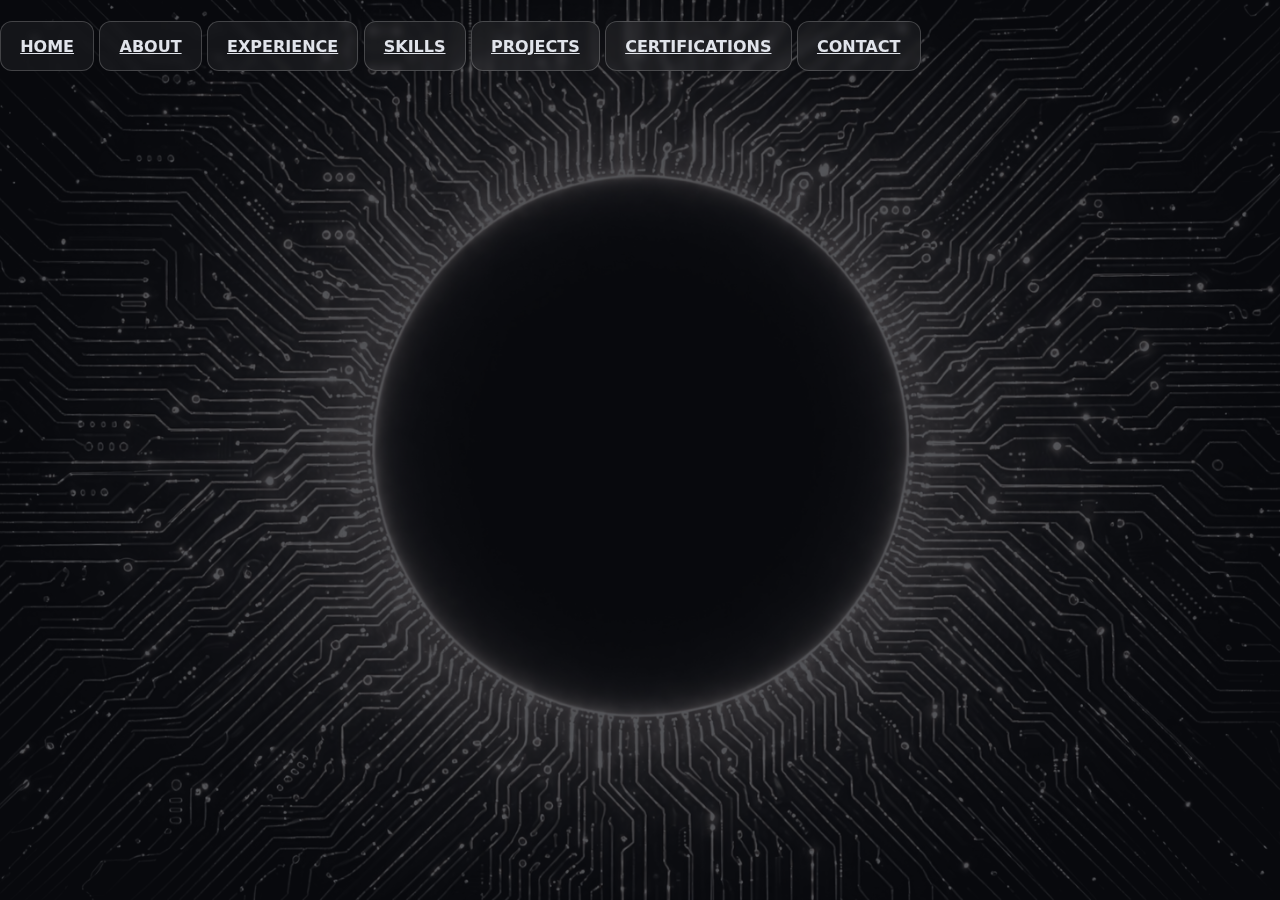
<file: index.html>
<!DOCTYPE html>
<html lang="en">

<head>
    <meta charset="UTF-8">
    <meta name="viewport" content="width=device-width, initial-scale=1.0">
    <title>Portfolio</title>
    <link rel="stylesheet" href="css/cssmain.css">
</head>

<body>

    <header>
        <h1></h1>
        <p></p>
    </header>

    <main class="container">
        <nav>
            <a class="btn" href="index.html" aria-current="page">Home</a>
            <a class="btn primary" href="modules/about.html">About</a>
            <a class="btn primary" href="modules/experience.html">Experience</a>
            <a class="btn primary" href="modules/skills.html">Skills</a>
            <a class="btn primary" href="modules/projects.html">Projects</a>
            <a class="btn primary" href="modules/certifications.html">Certifications</a>
            <a class="btn primary" href="modules/contact.html">Contact</a>
        </nav>
    </main>

    <footer>

    </footer>
</body>

</html>
</file>
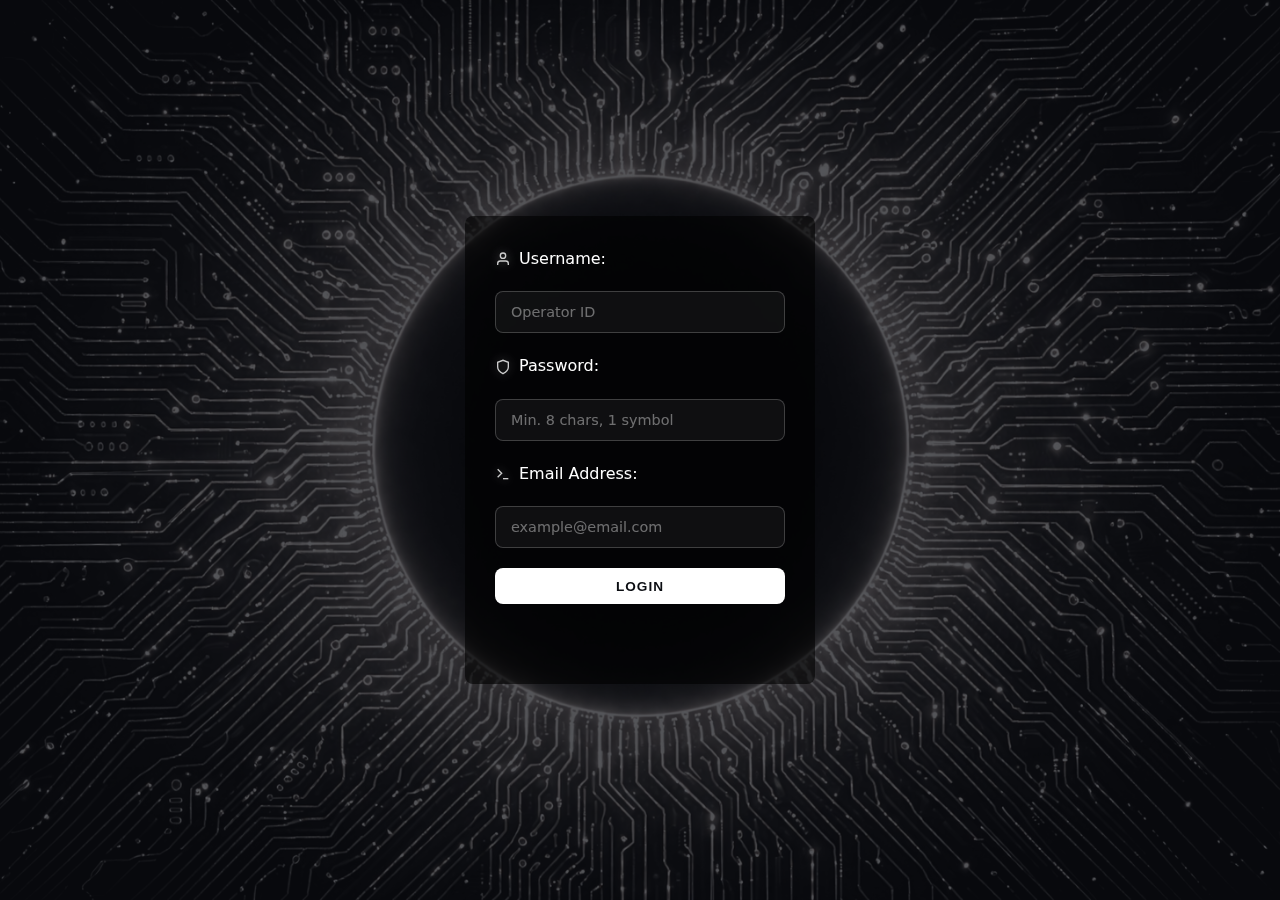
<file: loginPage.html>
<!DOCTYPE html>
<html lang="en">

<head>
    <meta charset="UTF-8">
    <meta name="viewport" content="width=device-width, initial-scale=1.0">
    <link rel="stylesheet" href="css/cssmain.css">
    <link rel="stylesheet" href="css/loginPage.css">
    <title>Login</title>
</head>

<body>
    <form action="" method="post" class="registerForm" id="registerForm">
        <label for="username">
            <svg width="16" height="16" viewBox="0 0 24 24" fill="none" stroke="currentColor" stroke-width="2"
                style="vertical-align: middle; margin-right: 8px;">
                <path d="M20 21v-2a4 4 0 0 0-4-4H8a4 4 0 0 0-4 4v2"></path>
                <circle cx="12" cy="7" r="4"></circle>
            </svg>Username:
        </label>
        <input type="text" name="username" id="username" placeholder="Operator ID" class="form-input">

        <label for="password">
            <svg width="16" height="16" viewBox="0 0 24 24" fill="none" stroke="currentColor" stroke-width="2"
                style="vertical-align: middle; margin-right: 8px;">
                <path d="M12 22s8-4 8-10V5l-8-3-8 3v7c0 6 8 10 8 10z"></path>
            </svg>Password:
        </label>
        <input type="password" name="password" id="password" placeholder="Min. 8 chars, 1 symbol" class="form-input">

        <label for="email">
            <svg width="16" height="16" viewBox="0 0 24 24" fill="none" stroke="currentColor" stroke-width="2"
                style="vertical-align: middle; margin-right: 8px;">
                <polyline points="4 17 10 11 4 5"></polyline>
                <line x1="12" y1="19" x2="20" y2="19"></line>
            </svg>Email Address:
        </label>
        <input type="email" name="email" id="email" placeholder="example@email.com" class="form-input">

        <button type="submit" id="Login" class="btn primary">Login</button>
        <div id="showMessage" class="messageBox"></div>
    </form>

    <script src="/js/loginScript.js"></script>
</body>

</html>
</file>
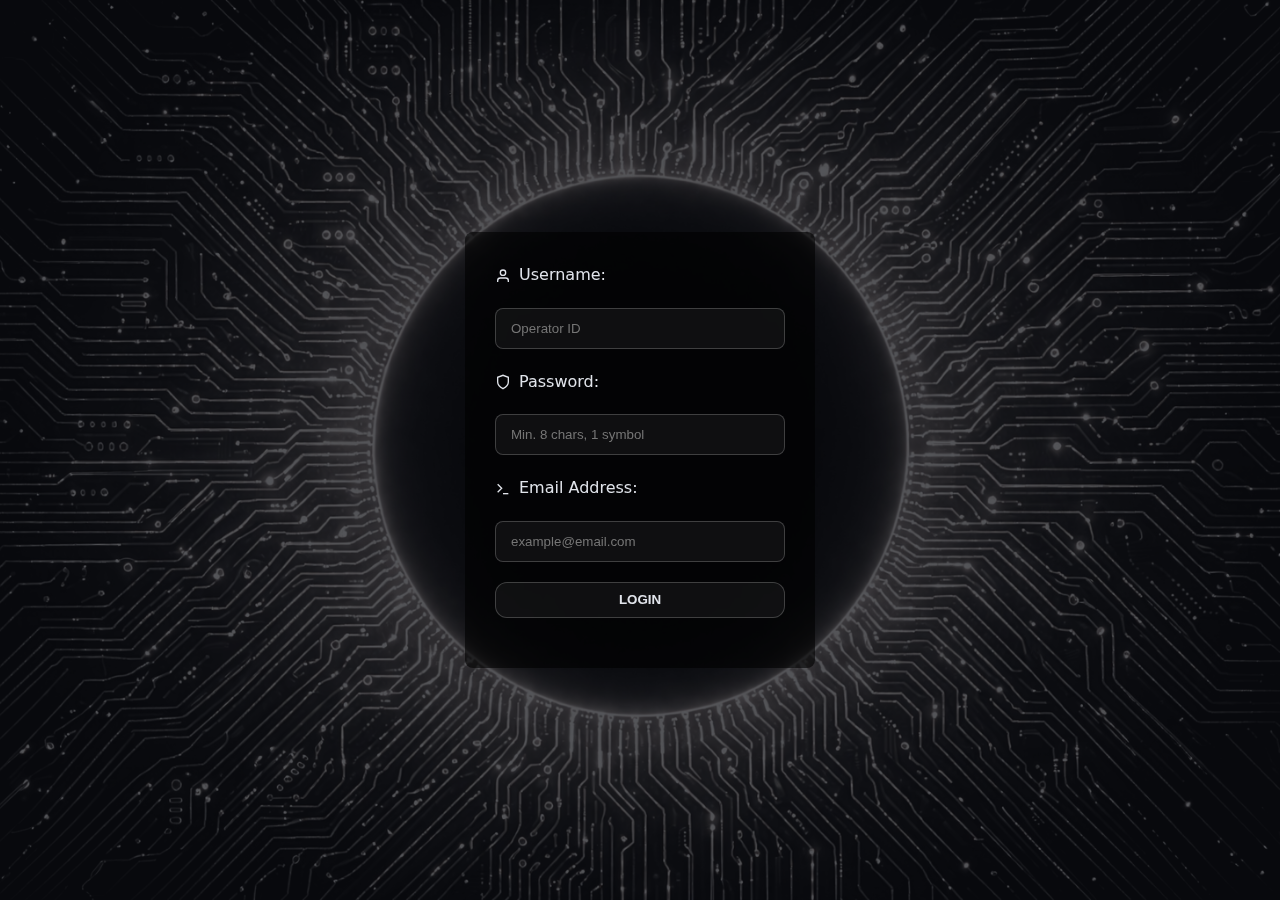
<file: registerPage.html>
<!DOCTYPE html>
<html lang="en">

<head>
    <meta charset="UTF-8">
    <meta name="viewport" content="width=device-width, initial-scale=1.0">
    <link rel="stylesheet" href="css/cssmain.css">
    <link rel="stylesheet" href="css/registerPage.css">
    <title>Login</title>
</head>

<body>
    <form action="" method="post" class="registerForm" id="registerForm">
        <label for="username">
            <svg width="16" height="16" viewBox="0 0 24 24" fill="none" stroke="currentColor" stroke-width="2"
                style="vertical-align: middle; margin-right: 8px;">
                <path d="M20 21v-2a4 4 0 0 0-4-4H8a4 4 0 0 0-4 4v2"></path>
                <circle cx="12" cy="7" r="4"></circle>
            </svg>Username:
        </label>
        <input type="text" name="username" id="username" placeholder="Operator ID" class="form-input">

        <label for="password">
            <svg width="16" height="16" viewBox="0 0 24 24" fill="none" stroke="currentColor" stroke-width="2"
                style="vertical-align: middle; margin-right: 8px;">
                <path d="M12 22s8-4 8-10V5l-8-3-8 3v7c0 6 8 10 8 10z"></path>
            </svg>Password:
        </label>
        <input type="password" name="password" id="password" placeholder="Min. 8 chars, 1 symbol" class="form-input">

        <label for="email">
            <svg width="16" height="16" viewBox="0 0 24 24" fill="none" stroke="currentColor" stroke-width="2"
                style="vertical-align: middle; margin-right: 8px;">
                <polyline points="4 17 10 11 4 5"></polyline>
                <line x1="12" y1="19" x2="20" y2="19"></line>
            </svg>Email Address:
        </label>
        <input type="email" name="email" id="email" placeholder="example@email.com" class="form-input">

        <button type="submit" id="Login" class="btn primary">Login</button>
        <div id="showMessage" class="messageBox"></div>

    </form>


    <script src="/js/registerScript.js"></script>
</body>

</html>
</file>
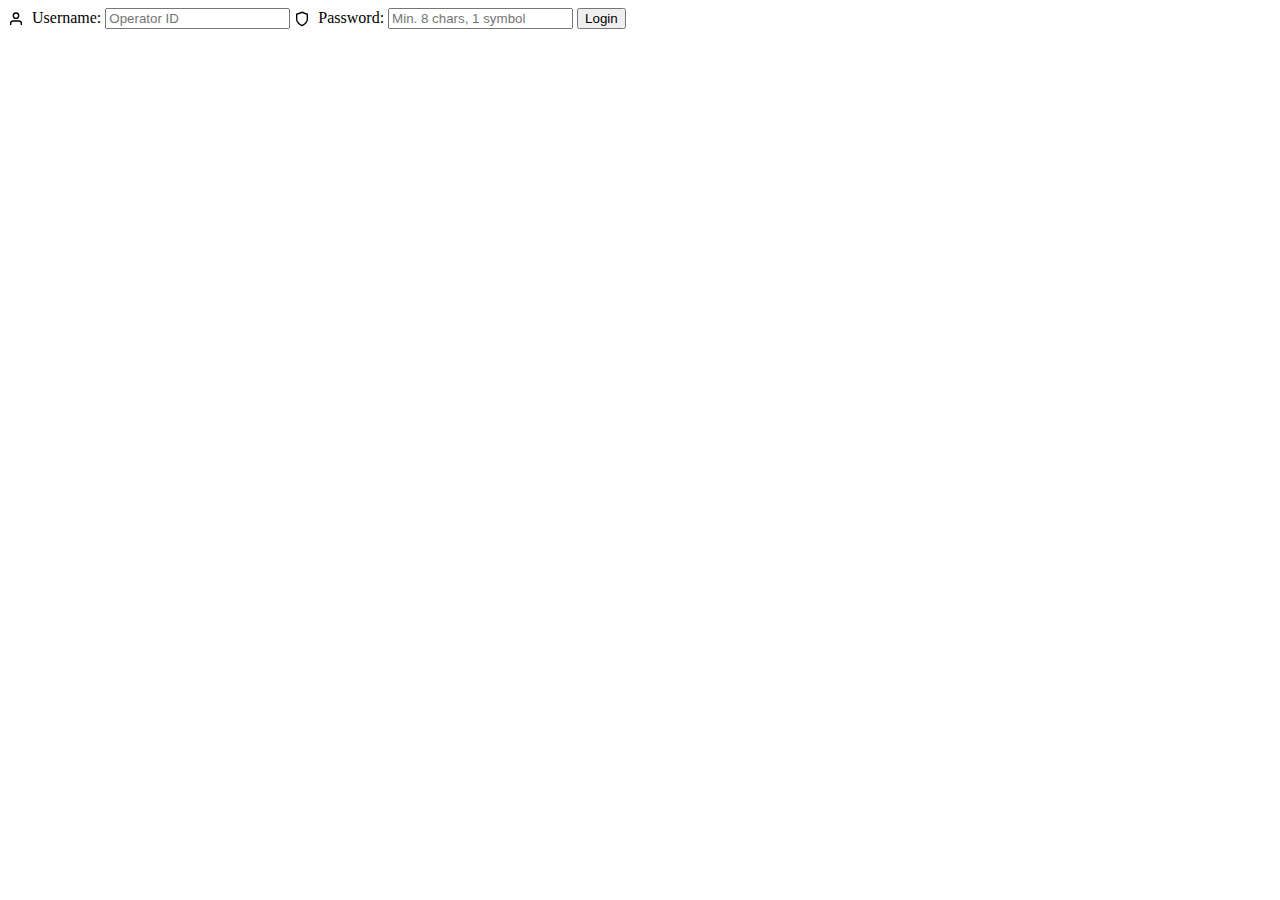
<file: html/loginPage.html>
<!DOCTYPE html>
<html lang="en">

<head>
    <meta charset="UTF-8">
    <meta name="viewport" content="width=device-width, initial-scale=1.0">
    <link rel="stylesheet" href="">
    <title>Login Page</title>
</head>

<body>
    <form action="" method="post" class="loginForm" id="loginForm"></form>

    <label for="username">
        <svg width="16" height="16" viewBox="0 0 24 24" fill="none" stroke="currentColor" stroke-width="2"
            style="vertical-align: middle; margin-right: 8px;">
            <path d="M20 21v-2a4 4 0 0 0-4-4H8a4 4 0 0 0-4 4v2"></path>
            <circle cx="12" cy="7" r="4"></circle>
        </svg>Username:
    </label>
    <input type="text" name="username" id="username" placeholder="Operator ID" class="form-input">

    <label for="password">
        <svg width="16" height="16" viewBox="0 0 24 24" fill="none" stroke="currentColor" stroke-width="2"
            style="vertical-align: middle; margin-right: 8px;">
            <path d="M12 22s8-4 8-10V5l-8-3-8 3v7c0 6 8 10 8 10z"></path>
        </svg>Password:
    </label>
    <input type="password" name="password" id="password" placeholder="Min. 8 chars, 1 symbol" class="form-input">

    <button type="submit" id="Login" class="btn primary">Login</button>

    <script></script>
</body>

</html>
</file>
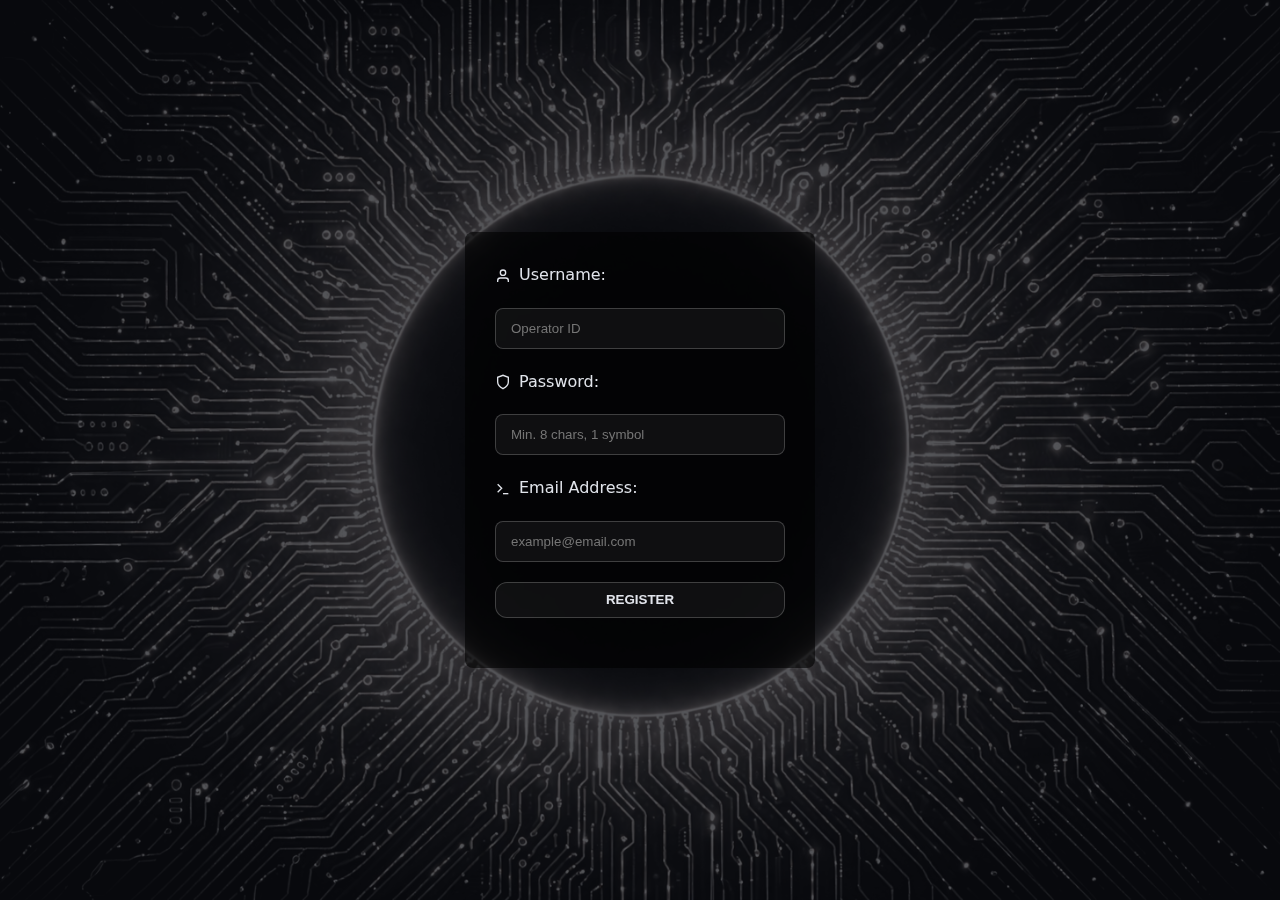
<file: html/registerPage.html>
<!DOCTYPE html>
<html lang="en">

<head>
    <meta charset="UTF-8">
    <meta name="viewport" content="width=device-width, initial-scale=1.0">
    <link rel="stylesheet" href="../css/cssmain.css">
    <link rel="stylesheet" href="../css/registerPage.css">
    <title>Register</title>
</head>

<body>
    <form action="" method="post" class="registerForm" id="registerForm">

        <label for="username">
            <svg width="16" height="16" viewBox="0 0 24 24" fill="none" stroke="currentColor" stroke-width="2"
                style="vertical-align: middle; margin-right: 8px;">
                <path d="M20 21v-2a4 4 0 0 0-4-4H8a4 4 0 0 0-4 4v2"></path>
                <circle cx="12" cy="7" r="4"></circle>
            </svg>Username:
        </label>
        <input type="text" name="username" id="username" placeholder="Operator ID" class="form-input">

        <label for="password">
            <svg width="16" height="16" viewBox="0 0 24 24" fill="none" stroke="currentColor" stroke-width="2"
                style="vertical-align: middle; margin-right: 8px;">
                <path d="M12 22s8-4 8-10V5l-8-3-8 3v7c0 6 8 10 8 10z"></path>
            </svg>Password:
        </label>
        <input type="password" name="password" id="password" placeholder="Min. 8 chars, 1 symbol" class="form-input">

        <label for="email">
            <svg width="16" height="16" viewBox="0 0 24 24" fill="none" stroke="currentColor" stroke-width="2"
                style="vertical-align: middle; margin-right: 8px;">
                <polyline points="4 17 10 11 4 5"></polyline>
                <line x1="12" y1="19" x2="20" y2="19"></line>
            </svg>Email Address:
        </label>
        <input type="email" name="email" id="email" placeholder="example@email.com" class="form-input">

        <button type="submit" id="Login" class="btn primary">Register</button>
        <div id="showMessage" class="messageBox"></div>

    </form>

    <script src="../js/registerScript.js"></script>
</body>

</html>
</file>
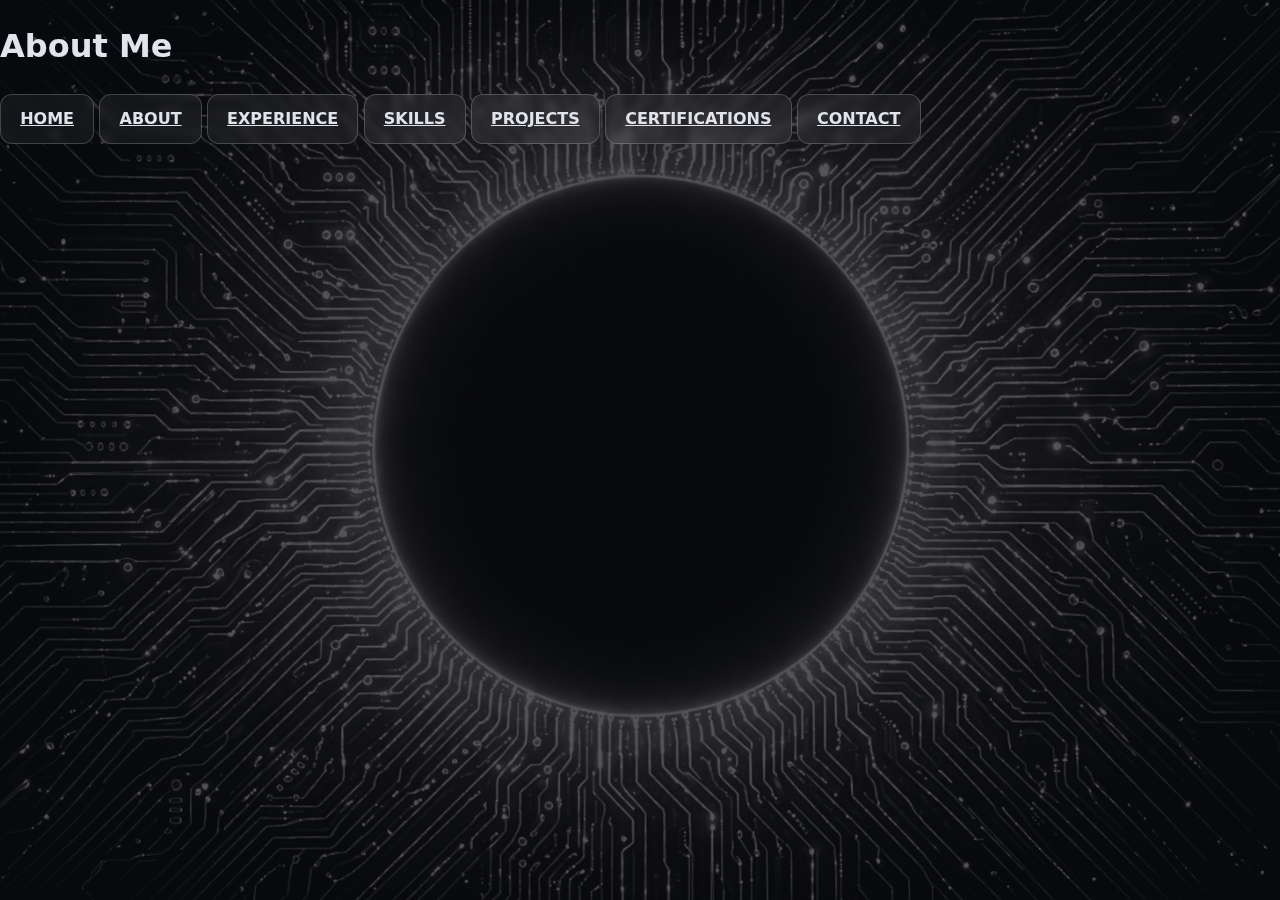
<file: modules/about.html>
<!DOCTYPE html>
<html lang="en">

<head>
    <meta charset="UTF-8">
    <meta name="viewport" content="width=device-width, initial-scale=1.0">
    <title>About</title>
    <link rel="stylesheet" href="../css/cssmain.css">
</head>

<body>

    <header>
        <h1>About Me</h1>
        <p></p>
    </header>

    <main class="container">
        <nav>
            <a class="btn primary" href="../index.html">Home</a>
            <a class="btn" href="about.html" aria-current="page">About</a>
            <a class="btn primary" href="experience.html">Experience</a>
            <a class="btn primary" href="skills.html">Skills</a>
            <a class="btn primary" href="projects.html">Projects</a>
            <a class="btn primary" href="certifications.html">Certifications</a>
            <a class="btn primary" href="contact.html">Contact</a>
        </nav>
    </main>

    <footer>

    </footer>
</body>

</html>
</file>
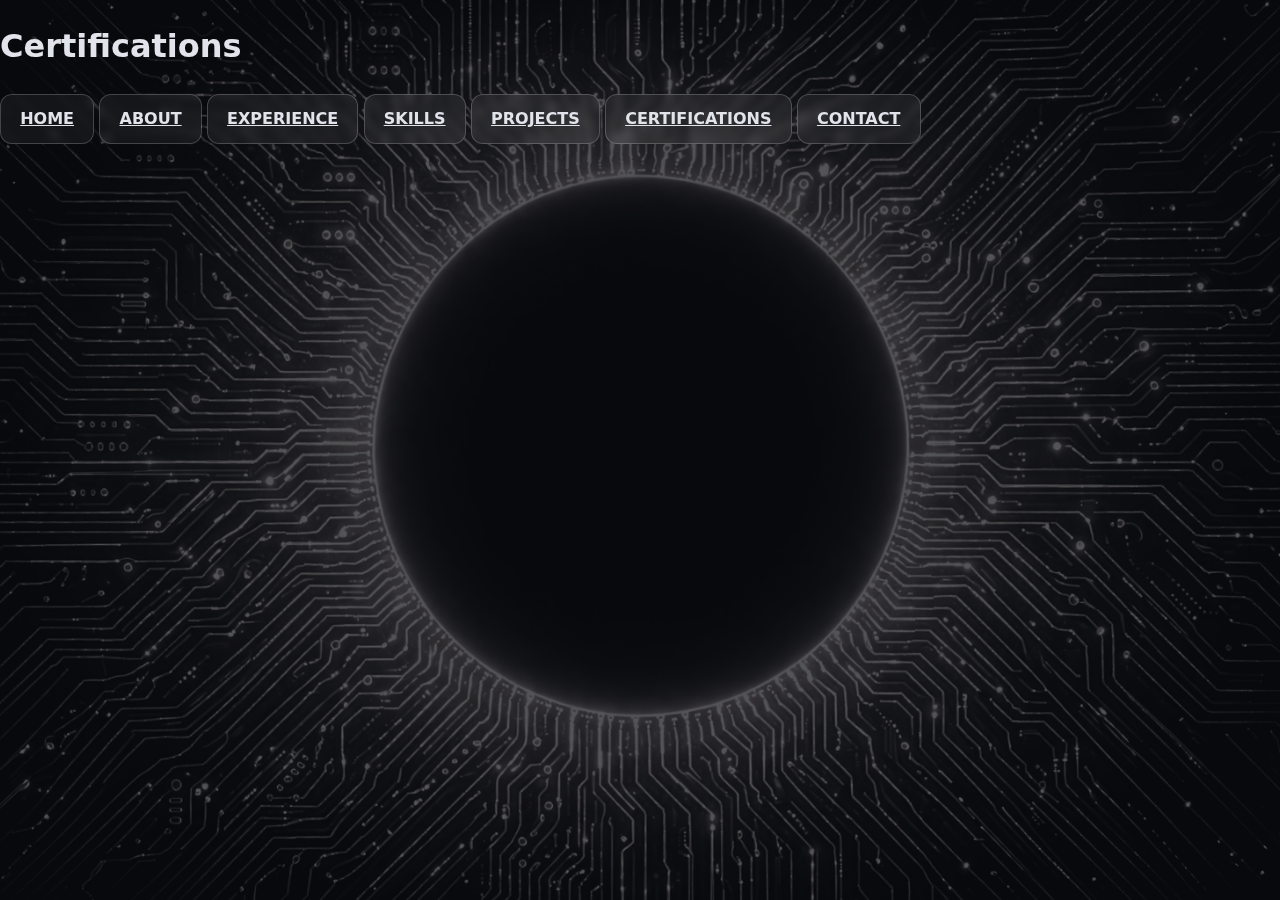
<file: modules/certifications.html>
<!DOCTYPE html>
<html lang="en">

<head>
    <meta charset="UTF-8">
    <meta name="viewport" content="width=device-width, initial-scale=1.0">
    <title>Certifications</title>
    <link rel="stylesheet" href="../css/cssmain.css">
</head>

<body>
    <header>
        <h1>Certifications</h1>
        <p></p>
    </header>

    <main class="container">
        <nav>
            <a class="btn primary" href="../index.html">Home</a>
            <a class="btn primary" href="about.html">About</a>
            <a class="btn primary" href="experience.html">Experience</a>
            <a class="btn primary" href="skills.html">Skills</a>
            <a class="btn primary" href="projects.html">Projects</a>
            <a class="btn" href="certifications.html" aria-current="page">Certifications</a>
            <a class="btn primary" href="contact.html">Contact</a>
        </nav>
    </main>

    <footer>

    </footer>
</body>

</html>
</file>
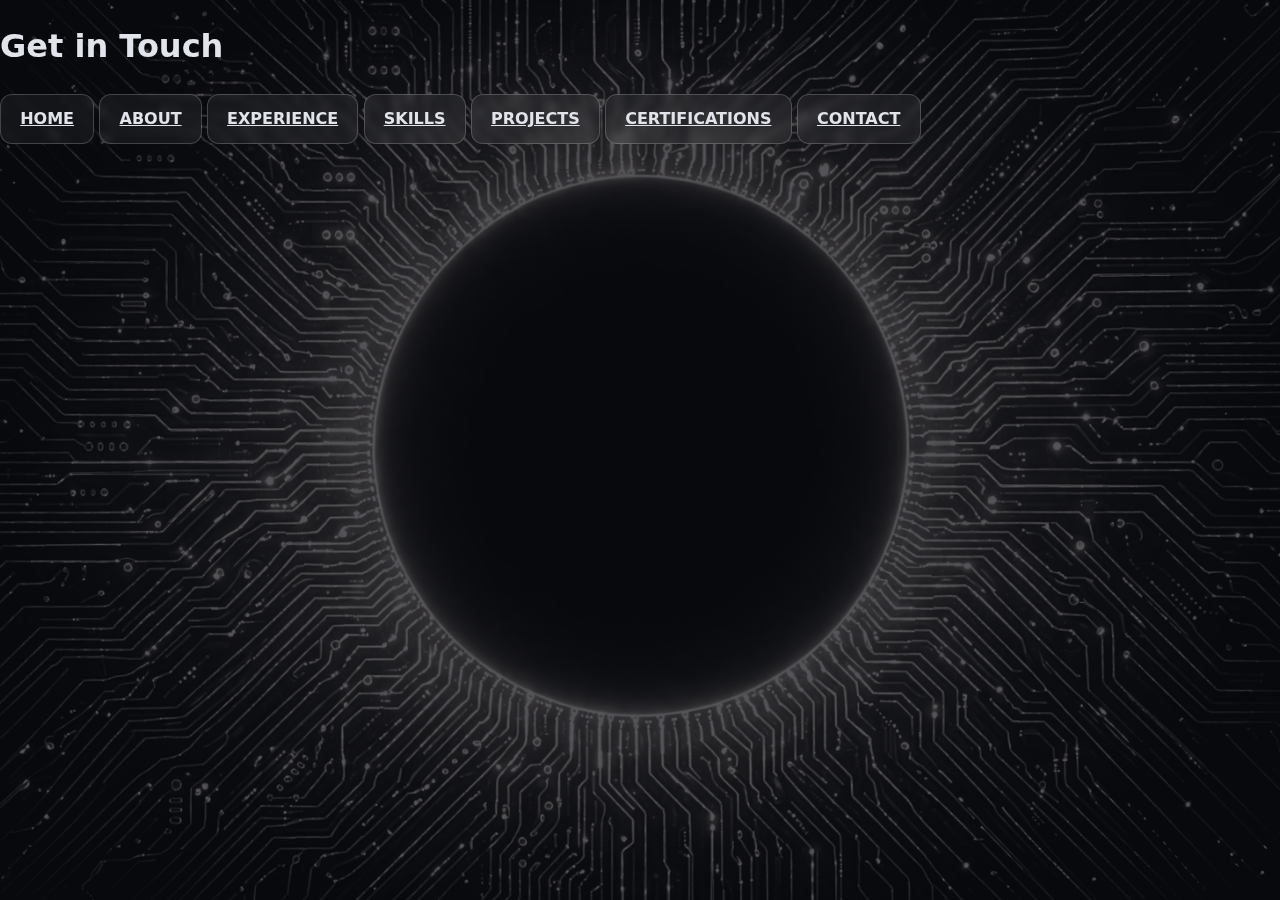
<file: modules/contact.html>
<!DOCTYPE html>
<html lang="en">

<head>
    <meta charset="UTF-8">
    <meta name="viewport" content="width=device-width, initial-scale=1.0">
    <title>Contact</title>
    <link rel="stylesheet" href="../css/cssmain.css">
</head>

<body>
    <header>
        <h1>Get in Touch</h1>
        <p></p>
    </header>

    <main class="container">
        <nav>
            <a class="btn primary" href="../index.html">Home</a>
            <a class="btn primary" href="about.html">About</a>
            <a class="btn primary" href="experience.html">Experience</a>
            <a class="btn primary" href="skills.html">Skills</a>
            <a class="btn primary" href="projects.html">Projects</a>
            <a class="btn primary" href="certifications.html">Certifications</a>
            <a class="btn" href="contact.html" aria-current="page">Contact</a>
        </nav>
    </main>

    <footer>

    </footer>
</body>

</html>
</file>
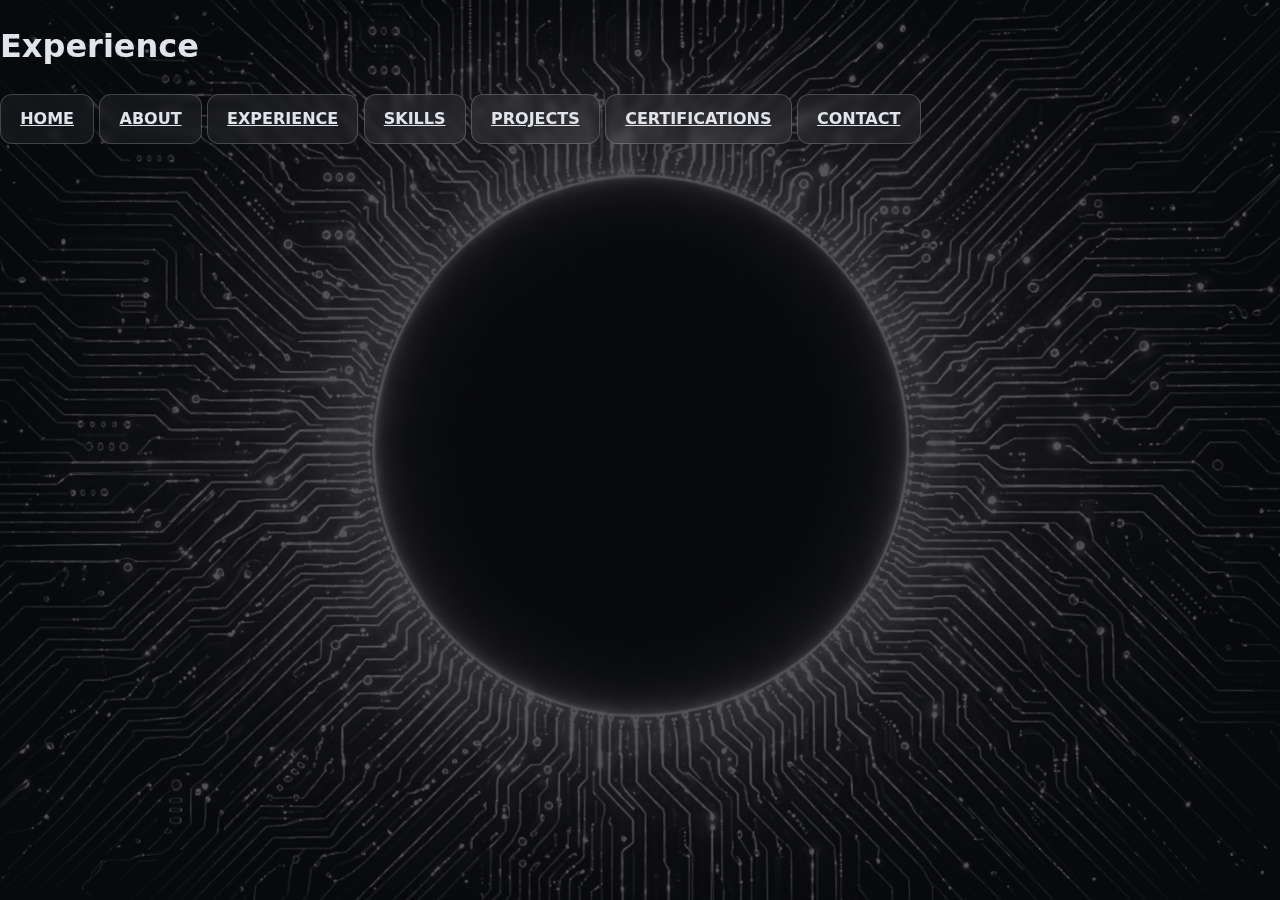
<file: modules/experience.html>
<!DOCTYPE html>
<html lang="en">

<head>
    <meta charset="UTF-8">
    <meta name="viewport" content="width=device-width, initial-scale=1.0">
    <title>Experience</title>
    <link rel="stylesheet" href="../css/cssmain.css">
</head>

<body>
    <header>
        <h1>Experience</h1>
        <p></p>
        <p></p>
    </header>

    <main class="container">
        <nav>
            <a class="btn primary" href="../index.html">Home</a>
            <a class="btn primary" href="about.html">About</a>
            <a class="btn" href="experience.html" aria-current="page">Experience</a>
            <a class="btn primary" href="skills.html">Skills</a>
            <a class="btn primary" href="projects.html">Projects</a>
            <a class="btn primary" href="certifications.html">Certifications</a>
            <a class="btn primary" href="contact.html">Contact</a>
        </nav>
    </main>

    <footer>

    </footer>
</body>

</html>
</file>
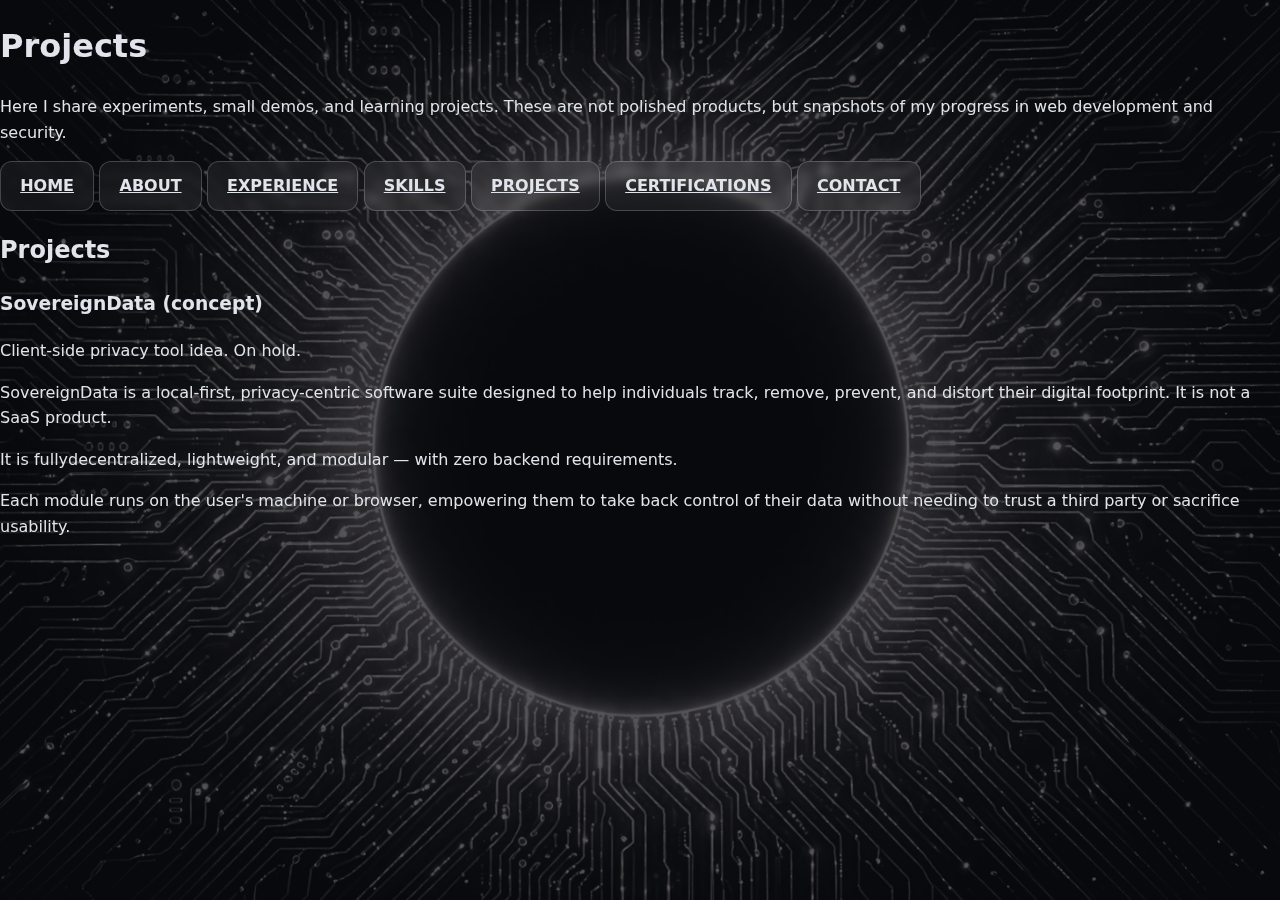
<file: modules/projects.html>
<!DOCTYPE html>
<html lang="en">

<head>
    <meta charset="UTF-8">
    <meta name="viewport" content="width=device-width, initial-scale=1.0">
    <title>Projects</title>
    <link rel="stylesheet" href="../css/cssmain.css">
</head>

<body>
    <header>
        <h1>Projects</h1>
        <p>Here I share experiments, small demos, and learning projects. These are not polished products, but snapshots
            of my progress in web development and security.</p>
    </header>

    <main class="container">
        <nav>
            <a class="btn primary" href="../index.html">Home</a>
            <a class="btn primary" href="about.html">About</a>
            <a class="btn primary" href="experience.html">Experience</a>
            <a class="btn primary" href="skills.html">Skills</a>
            <a class="btn" href="projects.html" aria-current="page">Projects</a>
            <a class="btn primary" href="certifications.html">Certifications</a>
            <a class="btn primary" href="contact.html">Contact</a>
        </nav>
        <section class="container">
            <h2>Projects</h2>
            <div class="grid cols-3">
                <article class="card">
                    <h3>SovereignData (concept)</h3>
                    <p>Client-side privacy tool idea. On hold.</p>
                    <p>SovereignData is a local-first, privacy-centric software suite designed to help individuals
                        track, remove, prevent, and distort their digital footprint. It is not a SaaS product.</p>
                    <p>It is fullydecentralized, lightweight, and modular — with zero backend requirements.</p>
                    <p>Each module runs on the user's machine or browser, empowering them to take back control of their
                        data without needing to trust a third party or sacrifice usability.</p>
                </article>
                <!--Add a couple more-->
            </div>
        </section>
    </main>

    <footer>

    </footer>
</body>

</html>
</file>
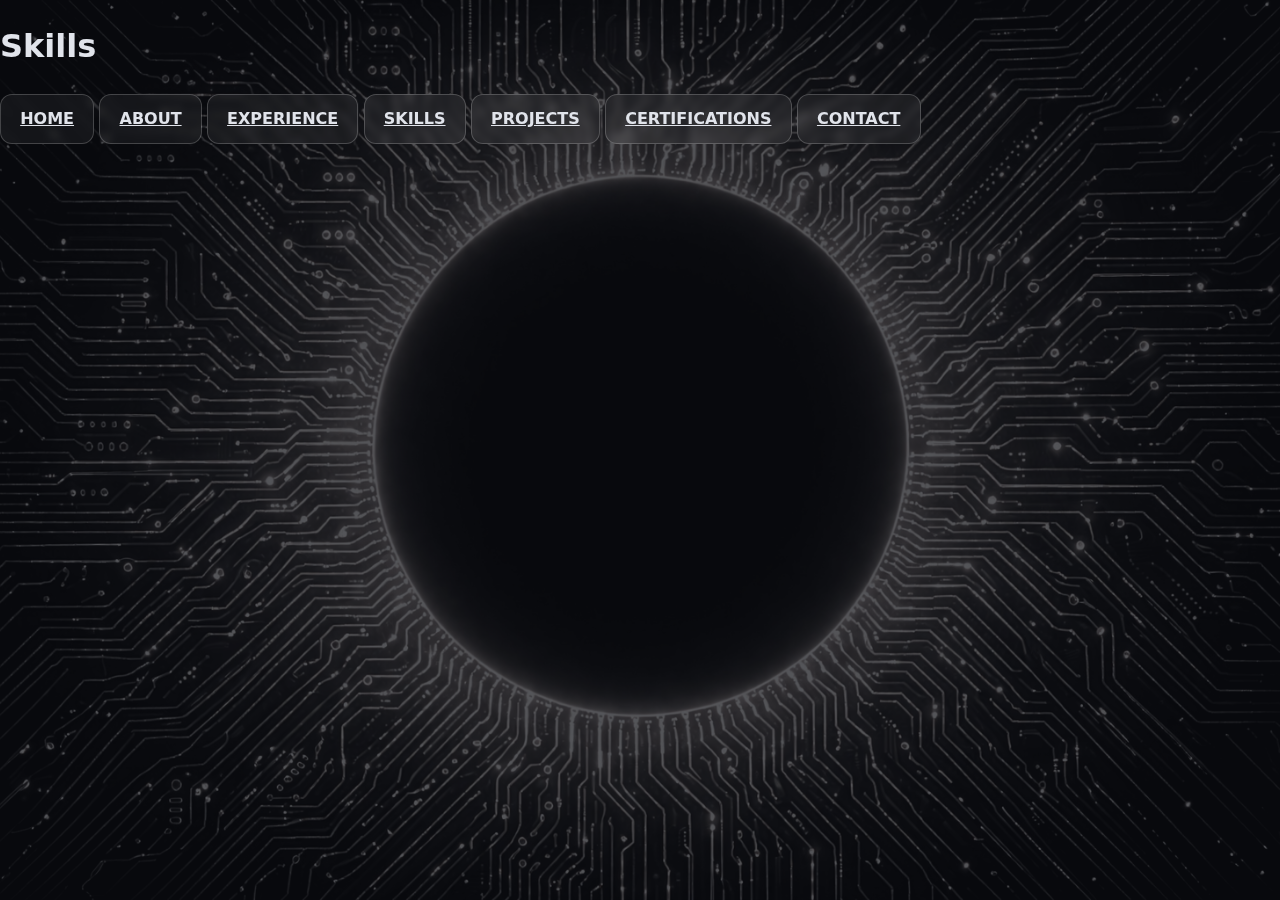
<file: modules/skills.html>
<!DOCTYPE html>
<html lang="en">

<head>
    <meta charset="UTF-8">
    <meta name="viewport" content="width=device-width, initial-scale=1.0">
    <title>Skills</title>
    <link rel="stylesheet" href="../css/cssmain.css">
</head>

<body>
    <header>
        <h1>Skills</h1>
        <p></p>
    </header>

    <main class="container">
        <nav>
            <a class="btn primary" href="../index.html">Home</a>
            <a class="btn primary" href="about.html">About</a>
            <a class="btn primary" href="experience.html">Experience</a>
            <a class="btn" href="skills.html" aria-current="page">Skills</a>
            <a class="btn primary" href="projects.html">Projects</a>
            <a class="btn primary" href="certifications.html">Certifications</a>
            <a class="btn primary" href="contact.html">Contact</a>
        </nav>
    </main>

    <footer>

    </footer>
</body>

</html>
</file>
<file: css/cssmain.css>
:root {
    --bg: #0d0e12;
    --accent: #ffffff;
    --text: #e1e4eb;
    --muted: #8b949e;
    --radius: 12px;
}

* {
    box-sizing: border-box;
}

body {
    margin: 0;
    background: url('../assets/authAndAuditSystem.png') no-repeat center center fixed;
    background-size: cover;
    color: var(--text);
    font-family: system-ui, sans-serif;
    line-height: 1.6;
}

body::before {
    content: "";
    position: fixed;
    top: 0;
    left: 0;
    width: 100%;
    height: 100%;
    background: rgba(11, 13, 18, 0.7);
    z-index: -1;
}

/* SHARED INPUT STYLES */
input {
    background: rgba(255, 255, 255, 0.05);
    border: 1px solid rgba(255, 255, 255, 0.2);
    outline: none;
    padding: 12px 15px;
    border-radius: 8px;
    width: 100%;
    color: white;
    backdrop-filter: blur(5px);
    transition: all 0.3s ease;
}

input:focus {
    border-color: rgba(255, 255, 255, 0.5);
    box-shadow: 0 0 10px rgba(255, 255, 255, 0.1);
}

/* SHARED BUTTONS */
.btn {
    display: inline-block;
    padding: .7em 1.2em;
    border-radius: var(--radius);
    border: 1px solid rgba(255, 255, 255, 0.2);
    background: rgba(255, 255, 255, 0.05);
    color: var(--text);
    backdrop-filter: blur(4px);
    transition: all .3s ease;
    text-transform: uppercase;
    font-weight: 600;
    cursor: pointer;
    text-align: center;
}

.btn:hover {
    background: var(--accent);
    color: var(--bg);
    transform: translateY(-3px);
}
</file>
<file: css/loginPage.css>
:root {
    --accent: #ffffff;
    /* The solid color for the primary button */
    --bg: #0b0d12;
    /* The dark background color for button text */
    --text: #ffffff;
    /* General text color */
    --radius: 8px;
    /* Button corner rounding */
}

body {
    margin: 0;
    background: url('../assets/authAndAuditSystem.png') no-repeat center center fixed;
    background-size: cover;
    color: var(--text, white);
    /* Fallback to white if var is missing */
    font-family: system-ui, sans-serif;

    /* Centering logic */
    display: flex;
    flex-direction: column;
    justify-content: center;
    align-items: center;
    min-height: 100vh;
}


body::before {
    content: "";
    position: fixed;
    top: 0;
    left: 0;
    width: 100%;
    height: 100%;
    background: rgba(11, 13, 18, 0.7);
    /* Adjust 0.7 to make it darker or lighter */
    z-index: -1;
}

/* Changed from .regiterForm to .registerForm to match HTML fix */
.registerForm {
    background: rgba(0, 0, 0, 0.6);
    padding: 30px;
    border-radius: 8px;
    display: flex;
    flex-direction: column;
    width: 100%;
    max-width: 350px;
    /* Limits size so it stays inside the circle */
    gap: 10px;
    /* Adds space between inputs */
    z-index: 1;
    /* Keeps it above the background overlay */
    gap: 20px;
    /* Increase this number for more space everywhere */
}

label svg {
    filter: drop-shadow(0 0 5px rgba(255, 255, 255, 0.4));
    opacity: 0.8;
}

input {
    /* 1. Reset defaults */
    background: rgba(255, 255, 255, 0.05);
    /* Very subtle transparency */
    border: 1px solid rgba(255, 255, 255, 0.2);
    outline: none;

    /* 2. Fix the size and shape */
    padding: 12px 15px;
    /* Gives the text room to breathe */
    border-radius: 8px;
    /* Matches your button and form corners */
    width: 100%;
    /* Spans the full width of the form */
    box-sizing: border-box;
    /* IMPORTANT: keeps padding from pushing box outside form */

    /* 3. Text styling */
    color: white;
    font-family: inherit;
    font-size: 0.9rem;

    /* 4. Effects */
    backdrop-filter: blur(5px);
    /* Blurs the background behind the box */
    transition: all 0.3s ease;
}

/* 5. Interaction: Glow when you click it */
input:focus {
    background: rgba(255, 255, 255, 0.1);
    border-color: rgba(255, 255, 255, 0.5);
    box-shadow: 0 0 10px rgba(255, 255, 255, 0.1);
}

/* 6. Placeholder color */
input::placeholder {
    color: rgba(255, 255, 255, 0.4);
}


.btn {
    display: inline-block;
    padding: .7em 1.2em;
    border-radius: var(--radius);
    /* Semi-transparent so background shows through */
    border: 1px solid rgba(255, 255, 255, 0.2);
    background: rgba(255, 255, 255, 0.05);
    color: var(--text);
    /* Light text on dark background */
    backdrop-filter: blur(4px);
    transition: all .3s ease;
    text-transform: uppercase;
    letter-spacing: 1px;
    font-size: 0.85rem;
    font-weight: 600;
    text-decoration: none;
}

/* Hover: Flipped contrast */
.btn:hover {
    background: var(--accent);
    /* Solid White */
    color: var(--bg);
    /* Dark text so it's readable */
    transform: translateY(-3px);
    box-shadow: 0 0 15px rgba(255, 255, 255, 0.5);
    text-decoration: none;
}

/* Active Page: Flipped contrast */
.btn[aria-current="page"] {
    background: var(--accent);
    /* Solid White */
    color: var(--bg);
    /* Dark text */
    font-weight: 700;
    cursor: default;
    border-color: var(--accent);
}

/* Primary Variant: Also needs dark text if background is white */
.btn.primary {
    background: var(--accent);
    color: var(--bg);
    border-color: transparent;
}

.messageBox {
    visibility: hidden;
    opacity: 0;
    transition: opacity 0.3s;
    padding: 10px;
    border-radius: 4px;
    margin-top: 10px;
}

.messageBox.show {
    visibility: visible;
    opacity: 1;
}

/*Error Style*/
.messageBox.error {
    color: red;
    text-align: center;
}

/*Success Style*/
.messageBox.success {
    color: green;
    text-align: center;
}
</file>
<file: css/registerPage.css>
/* Specific Layout for the Register Page */
body {
    display: flex;
    flex-direction: column;
    justify-content: center;
    align-items: center;
    min-height: 100vh;
}

.registerForm {
    background: rgba(0, 0, 0, 0.6);
    padding: 30px;
    border-radius: 8px;
    display: flex;
    flex-direction: column;
    width: 100%;
    max-width: 350px;
    gap: 20px;
    z-index: 1;
}

.messageBox {
    visibility: hidden;
    opacity: 0;
    transition: opacity 0.3s;
    text-align: center;
}

.messageBox.show {
    visibility: visible;
    opacity: 1;
}

.error {
    color: red;
}

.success {
    color: green;
}
</file>
